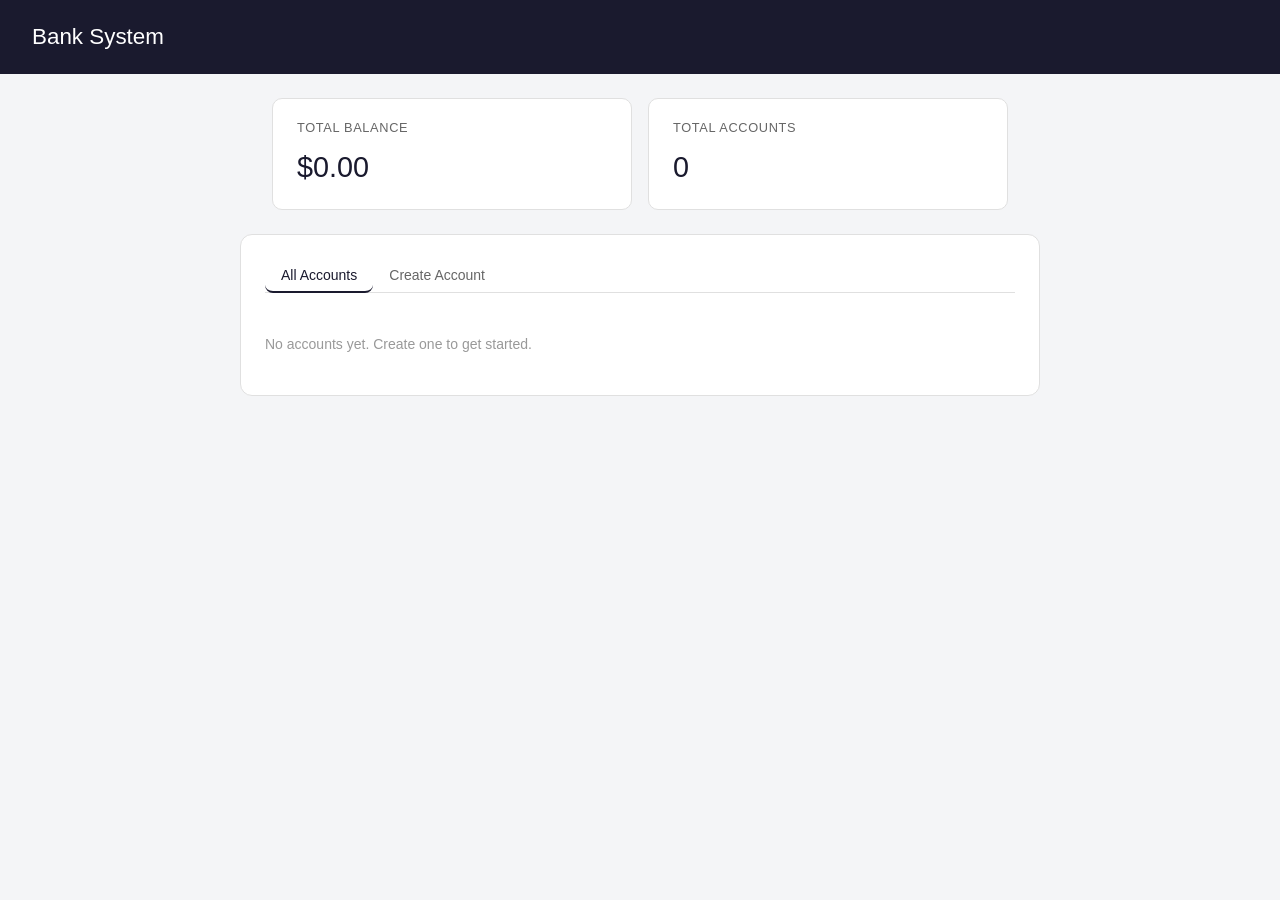
<file: bankSystem/index.html>
<!DOCTYPE html>
<html lang="en">
<head>
  <meta charset="UTF-8">
  <meta name="viewport" content="width=device-width, initial-scale=1.0">
  <title>Bank System</title>
  <link rel="stylesheet" href="bank.css">
</head>
<body>

  <header class="header">
    <h1>Bank System</h1>
  </header>

  <div class="summary-grid">
    <div class="summary-card">
      <p class="summary-label">Total Balance</p>
      <p class="summary-value" id="total-balance">$0.00</p>
    </div>
    <div class="summary-card">
      <p class="summary-label">Total Accounts</p>
      <p class="summary-value" id="total-accounts">0</p>
    </div>
  </div>

  <main class="container">

    <div class="tabs" role="tablist">
      <button class="tab active" onclick="switchTab('accounts')" role="tab">All Accounts</button>
      <button class="tab"        onclick="switchTab('create')"   role="tab">Create Account</button>
    </div>

    <!-- ALL ACCOUNTS -->
    <div id="panel-accounts" class="panel active">
      <div id="accounts-list">
        <p class="empty-msg">No accounts yet. Create one to get started.</p>
      </div>
    </div>

    <!-- CREATE ACCOUNT -->
    <div id="panel-create" class="panel">
      <div class="form-group">
        <label for="c-num">Account number</label>
        <input id="c-num" type="number" placeholder="e.g. 1001">
      </div>
      <div class="form-group">
        <label for="c-name">Full name</label>
        <input id="c-name" type="text" placeholder="e.g. Alice Smith">
      </div>
      <div class="form-group">
        <label for="c-bal">Initial balance ($)</label>
        <input id="c-bal" type="number" placeholder="e.g. 500">
      </div>
      <button class="btn-primary" onclick="createAccount()">Create Account</button>
      <div id="c-msg" class="message"></div>
    </div>

  </main>

  <!-- ── ACCOUNT DETAIL BOTTOM SHEET ──────────────────────────── -->
  <div id="detail-overlay" class="detail-overlay">
    <div class="detail-sheet">

      <!-- drag handle -->
      <div class="sheet-handle"></div>

      <!-- dark header with balance -->
      <div class="detail-header">
        <button class="detail-close-btn" onclick="closeDetail()">✕</button>
        <div class="detail-holder-name" id="detail-holder-name">Name</div>
        <div class="detail-account-num" id="detail-account-num">#0000</div>
        <div class="detail-balance-row">
          <div>
            <span class="detail-balance-label">Available balance</span>
            <div class="detail-balance-amount masked" id="detail-balance-amount">••••••</div>
          </div>
          <button class="eye-btn" id="eye-btn" onclick="toggleBalance()" title="Show / hide balance">👁</button>
        </div>
      </div>

      <!-- quick action buttons -->
      <div class="detail-actions">
        <button class="action-btn" onclick="showSheetForm('deposit')">
          <span class="icon">⬇️</span>
          Deposit
        </button>
        <button class="action-btn" onclick="showSheetForm('withdraw')">
          <span class="icon">⬆️</span>
          Withdraw
        </button>
        <button class="action-btn" onclick="showSheetForm('transfer')">
          <span class="icon">↔️</span>
          Transfer
        </button>
      </div>

      <!-- DEPOSIT FORM -->
      <div id="sheet-deposit" class="sheet-form">
        <h3>Deposit</h3>
        <div class="form-group">
          <label for="s-dep-amt">Amount ($)</label>
          <input id="s-dep-amt" type="number" placeholder="e.g. 200">
        </div>
        <button class="btn-primary" onclick="sheetDeposit()">Deposit</button>
        <div id="s-dep-msg" class="message"></div>
      </div>

      <!-- WITHDRAW FORM -->
      <div id="sheet-withdraw" class="sheet-form">
        <h3>Withdraw</h3>
        <div class="form-group">
          <label for="s-with-amt">Amount ($)</label>
          <input id="s-with-amt" type="number" placeholder="e.g. 100">
        </div>
        <button class="btn-primary" onclick="sheetWithdraw()">Withdraw</button>
        <div id="s-with-msg" class="message"></div>
      </div>

      <!-- TRANSFER FORM -->
      <div id="sheet-transfer" class="sheet-form">
        <h3>Transfer</h3>
        <div class="form-group">
          <label for="s-trf-from">From account #</label>
          <input id="s-trf-from" type="number" readonly style="background:#f9f9f9; color:#888;">
        </div>
        <div class="form-group">
          <label for="s-trf-to">To account #</label>
          <input id="s-trf-to" type="number" placeholder="Destination account number">
        </div>
        <div class="form-group">
          <label for="s-trf-amt">Amount ($)</label>
          <input id="s-trf-amt" type="number" placeholder="e.g. 50">
        </div>
        <button class="btn-primary" onclick="sheetTransfer()">Transfer</button>
        <div id="s-trf-msg" class="message"></div>
      </div>

      <!-- CLOSE ACCOUNT -->
      <div class="detail-danger">
        <button class="btn-danger" onclick="confirmClose()">Close this account</button>
      </div>

    </div><!-- /.detail-sheet -->
  </div><!-- /#detail-overlay -->

  <script src="banksystem.js"></script>
  <script>
    // Confirm before closing an account
    function confirmClose() {
      if (confirm("Are you sure you want to close this account? This cannot be undone.")) {
        closeAccount();
      }
    }
  </script>
</body>
</html>
</file>
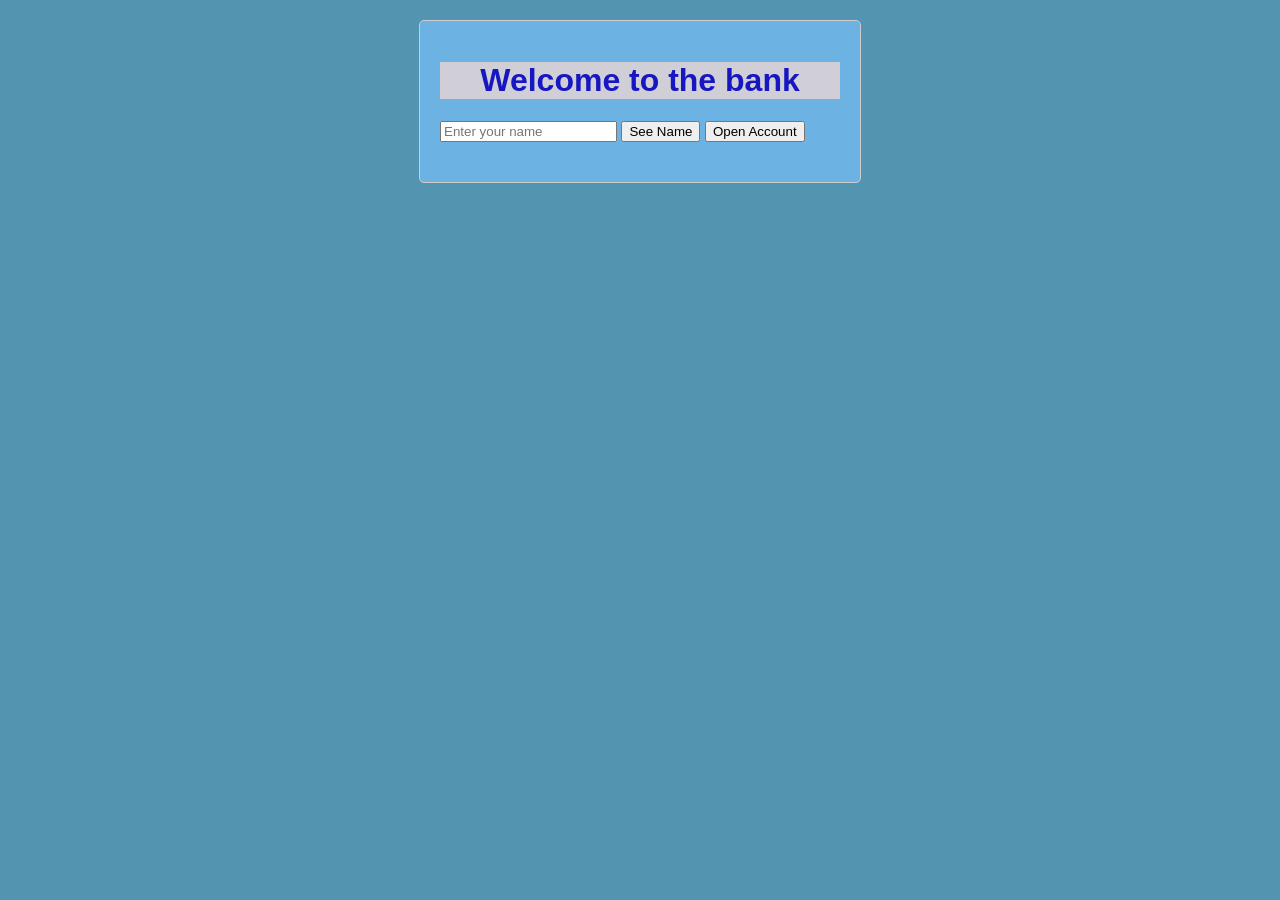
<file: main.html>
<!DOCTYPE html>
<html lang="en">
<head>
    <meta charset="UTF-8">
    <meta name="viewport" content="width=device-width, initial-scale=1.0">
    <title>My Bank</title>
    

    <style>
        body {
            font-family: 'Gill Sans', 'Gill Sans MT', Calibri, 'Trebuchet MS', sans-serif, sans-serif;
            margin: 20px;
            background-color: rgb(83, 148, 176);
        }
        h1 {
            color: rgb(23, 23, 193);
            text-align: center;
            background-color: rgb(208, 207, 216);
        }
        .container {
            max-width: 400px;
            margin: 0 auto;
            padding: 20px;
            border: 1px solid #ccc;
            border-radius: 5px;
            background-color: lab(69.48% -12.46 -32.03);
            
        } #nameOutput {
            margin-top: 20px;
            font-size: 18px;
            color: rgb(233, 234, 233);
        }
         
    </style>
</head>
<body>
    <div class="container">
<h1>Welcome to the bank</h1> 
  <input type="text" placeholder="Enter your name" id="nameInput"> 
  <button id="triggerButton">See Name</button>
  <button id="triggerButton2">Open Account</button>
 <p id="nameOutput"></p>
    </div>

          
        
</body>
<!-- <script src="./banksystem.js"></script>  -->
 <script>
  let input = document.getElementById('nameInput');
  let button = document.getElementById('triggerButton');
  let output = document.getElementById('nameOutput');

    button.addEventListener('click', function() {
        let name = input.value;
        output.textContent = 'Hello, ' + name + '! Welcome to the bank.';
    });

    input.addEventListener('keydown', function(event) {
    if (event.key === 'Enter') {
        let name = input.value;
        output.textContent = 'Hello, ' + name + '! Welcome to the bank.';
    }
});
 </script>
</script>
</html>
</file>
<file: bankSystem/bank.css>
/* ── RESET ───────────────────────────────────────────────── */
* {
  box-sizing: border-box;
  margin: 0;
  padding: 0;
}

/* ── BASE ────────────────────────────────────────────────── */
body {
  font-family: -apple-system, BlinkMacSystemFont, 'Segoe UI', sans-serif;
  background-color: #f4f5f7;
  color: #1a1a2e;
  line-height: 1.6;
}

/* ── HEADER ──────────────────────────────────────────────── */
.header {
  background-color: #1a1a2e;
  color: white;
  padding: 1.2rem 2rem;
}
.header h1 {
  font-size: 1.4rem;
  font-weight: 500;
}

/* ── SUMMARY GRID ────────────────────────────────────────── */
.summary-grid {
  display: grid;
  grid-template-columns: 1fr 1fr;
  gap: 1rem;
  padding: 1.5rem 2rem 0;
  max-width: 800px;
  margin: 0 auto;
}
.summary-card {
  background: white;
  border-radius: 10px;
  padding: 1.2rem 1.5rem;
  border: 1px solid #e0e0e0;
}
.summary-label {
  font-size: 0.8rem;
  color: #666;
  text-transform: uppercase;
  letter-spacing: 0.05em;
  margin-bottom: 0.3rem;
}
.summary-value {
  font-size: 1.8rem;
  font-weight: 500;
  color: #1a1a2e;
}

/* ── MAIN CONTAINER ──────────────────────────────────────── */
.container {
  max-width: 800px;
  margin: 1.5rem auto;
  background: white;
  border-radius: 12px;
  border: 1px solid #e0e0e0;
  padding: 1.5rem;
}

/* ── TABS ────────────────────────────────────────────────── */
.tabs {
  display: flex;
  border-bottom: 1px solid #e0e0e0;
  margin-bottom: 1.5rem;
}
.tab {
  padding: 8px 16px;
  font-size: 0.875rem;
  border: none;
  background: none;
  cursor: pointer;
  color: #666;
  border-bottom: 2px solid transparent;
  margin-bottom: -1px;
  transition: color 0.2s;
}
.tab:hover {
  color: #1a1a2e;
}
.tab.active {
  color: #1a1a2e;
  border-bottom-color: #1a1a2e;
  font-weight: 500;
}

/* ── PANELS ──────────────────────────────────────────────── */
.panel {
  display: none;
}
.panel.active {
  display: block;
}

/* ── FORMS ───────────────────────────────────────────────── */
.form-group {
  margin-bottom: 1rem;
}
.form-group label {
  display: block;
  font-size: 0.875rem;
  color: #444;
  margin-bottom: 0.4rem;
}
.form-group input {
  width: 100%;
  height: 40px;
  border: 1px solid #ddd;
  border-radius: 8px;
  padding: 0 12px;
  font-size: 0.9rem;
  outline: none;
  transition: border-color 0.2s;
}
.form-group input:focus {
  border-color: #1a1a2e;
}

/* ── BUTTONS ─────────────────────────────────────────────── */
button {
  padding: 9px 20px;
  border-radius: 8px;
  border: 1px solid #ccc;
  background: white;
  font-size: 0.875rem;
  cursor: pointer;
  transition: background 0.15s;
}
button:hover {
  background: #f0f0f0;
}
.btn-primary {
  background: #1a1a2e;
  color: white;
  border-color: #1a1a2e;
}
.btn-primary:hover {
  background: #2d2d4e;
}
.btn-row {
  display: flex;
  gap: 10px;
}

/* ── ACCOUNT ROWS ────────────────────────────────────────── */
.account-row {
  display: flex;
  align-items: center;
  gap: 14px;
  padding: 14px 12px;
  border: 1px solid #eee;
  border-radius: 10px;
  margin-bottom: 8px;
  background: #fafafa;
  cursor: pointer;
  transition: background 0.15s, border-color 0.15s, box-shadow 0.15s;
}
.account-row:hover {
  background: #f0f2ff;
  border-color: #c5cae9;
  box-shadow: 0 2px 8px rgba(26,26,46,0.07);
}
.account-avatar {
  width: 42px;
  height: 42px;
  border-radius: 50%;
  background: #e8eaf6;
  color: #3949ab;
  display: flex;
  align-items: center;
  justify-content: center;
  font-weight: 600;
  font-size: 0.85rem;
  flex-shrink: 0;
}
.account-name {
  font-weight: 500;
  font-size: 0.9rem;
}
.account-number {
  font-size: 0.8rem;
  color: #888;
}
.account-balance-masked {
  margin-left: auto;
  font-weight: 500;
  font-size: 1.1rem;
  color: #bbb;
  letter-spacing: 0.08em;
}
.account-chevron {
  color: #bbb;
  font-size: 0.9rem;
  flex-shrink: 0;
}

/* ── MESSAGES ────────────────────────────────────────────── */
.message {
  margin-top: 10px;
  padding: 8px 14px;
  border-radius: 8px;
  font-size: 0.875rem;
  min-height: 14px;
}
.message.success {
  background: #e8f5e9;
  color: #2e7d32;
}
.message.error {
  background: #fdecea;
  color: #c62828;
}
.empty-msg {
  font-size: 0.875rem;
  color: #999;
  padding: 1rem 0;
}

/* ── DETAIL OVERLAY (backdrop) ───────────────────────────── */
.detail-overlay {
  display: none;
  position: fixed;
  inset: 0;
  background: rgba(0, 0, 0, 0.45);
  z-index: 100;
  align-items: flex-end;   /* sheet slides up from bottom */
  justify-content: center;
}
.detail-overlay.open {
  display: flex;
}

/* ── DETAIL SHEET ────────────────────────────────────────── */
.detail-sheet {
  background: white;
  border-radius: 20px 20px 0 0;
  width: 100%;
  max-width: 800px;
  padding: 0 0 2rem;
  animation: slideUp 0.28s cubic-bezier(0.32, 0.72, 0, 1);
  max-height: 92vh;
  overflow-y: auto;
}

@keyframes slideUp {
  from { transform: translateY(100%); }
  to   { transform: translateY(0); }
}

/* drag handle */
.sheet-handle {
  width: 40px;
  height: 4px;
  background: #ddd;
  border-radius: 2px;
  margin: 14px auto 0;
}

/* ── DETAIL HEADER ───────────────────────────────────────── */
.detail-header {
  background: #1a1a2e;
  color: white;
  padding: 1.6rem 1.8rem 1.8rem;
  margin-bottom: 1.4rem;
  position: relative;
}
.detail-close-btn {
  position: absolute;
  top: 1rem;
  right: 1.2rem;
  background: rgba(255,255,255,0.15);
  border: none;
  color: white;
  border-radius: 50%;
  width: 30px;
  height: 30px;
  font-size: 1rem;
  cursor: pointer;
  display: flex;
  align-items: center;
  justify-content: center;
  padding: 0;
  transition: background 0.15s;
}
.detail-close-btn:hover {
  background: rgba(255,255,255,0.28);
}
.detail-holder-name {
  font-size: 1.05rem;
  font-weight: 500;
  opacity: 0.75;
  margin-bottom: 0.2rem;
}
.detail-account-num {
  font-size: 0.82rem;
  opacity: 0.5;
  margin-bottom: 1rem;
}

/* balance row with eye toggle */
.detail-balance-row {
  display: flex;
  align-items: center;
  gap: 10px;
}
.detail-balance-label {
  font-size: 0.75rem;
  opacity: 0.55;
  text-transform: uppercase;
  letter-spacing: 0.06em;
  display: block;
  margin-bottom: 2px;
}
.detail-balance-amount {
  font-size: 2.2rem;
  font-weight: 600;
  letter-spacing: -0.01em;
}
.detail-balance-amount.masked {
  letter-spacing: 0.12em;
  font-size: 1.8rem;
  opacity: 0.6;
}
.eye-btn {
  background: rgba(255,255,255,0.15);
  border: none;
  border-radius: 50%;
  color: white;
  width: 34px;
  height: 34px;
  font-size: 1rem;
  cursor: pointer;
  display: flex;
  align-items: center;
  justify-content: center;
  padding: 0;
  flex-shrink: 0;
  transition: background 0.15s;
  margin-top: 16px;
}
.eye-btn:hover {
  background: rgba(255,255,255,0.25);
}

/* ── QUICK ACTIONS ───────────────────────────────────────── */
.detail-actions {
  display: grid;
  grid-template-columns: repeat(3, 1fr);
  gap: 10px;
  padding: 0 1.4rem;
  margin-bottom: 1.4rem;
}
.action-btn {
  display: flex;
  flex-direction: column;
  align-items: center;
  gap: 6px;
  padding: 14px 8px;
  border-radius: 12px;
  border: 1px solid #e8eaf6;
  background: #f4f5ff;
  cursor: pointer;
  font-size: 0.8rem;
  font-weight: 500;
  color: #1a1a2e;
  transition: background 0.15s, border-color 0.15s;
}
.action-btn:hover {
  background: #e8eaf6;
  border-color: #c5cae9;
}
.action-btn span.icon {
  font-size: 1.3rem;
}

/* ── INLINE ACTION FORM (inside sheet) ───────────────────── */
.sheet-form {
  display: none;
  padding: 0 1.4rem;
}
.sheet-form.open {
  display: block;
}
.sheet-form h3 {
  font-size: 0.95rem;
  font-weight: 600;
  margin-bottom: 1rem;
  padding-bottom: 0.5rem;
  border-bottom: 1px solid #eee;
}
.sheet-form .form-group {
  margin-bottom: 0.85rem;
}

/* ── CLOSE ACCOUNT SECTION ───────────────────────────────── */
.detail-danger {
  padding: 0 1.4rem;
  margin-top: 1rem;
  border-top: 1px solid #f0f0f0;
  padding-top: 1rem;
}
.btn-danger {
  background: white;
  color: #c62828;
  border-color: #e57373;
  font-size: 0.82rem;
  padding: 7px 16px;
}
.btn-danger:hover {
  background: #fdecea;
}
</file>
